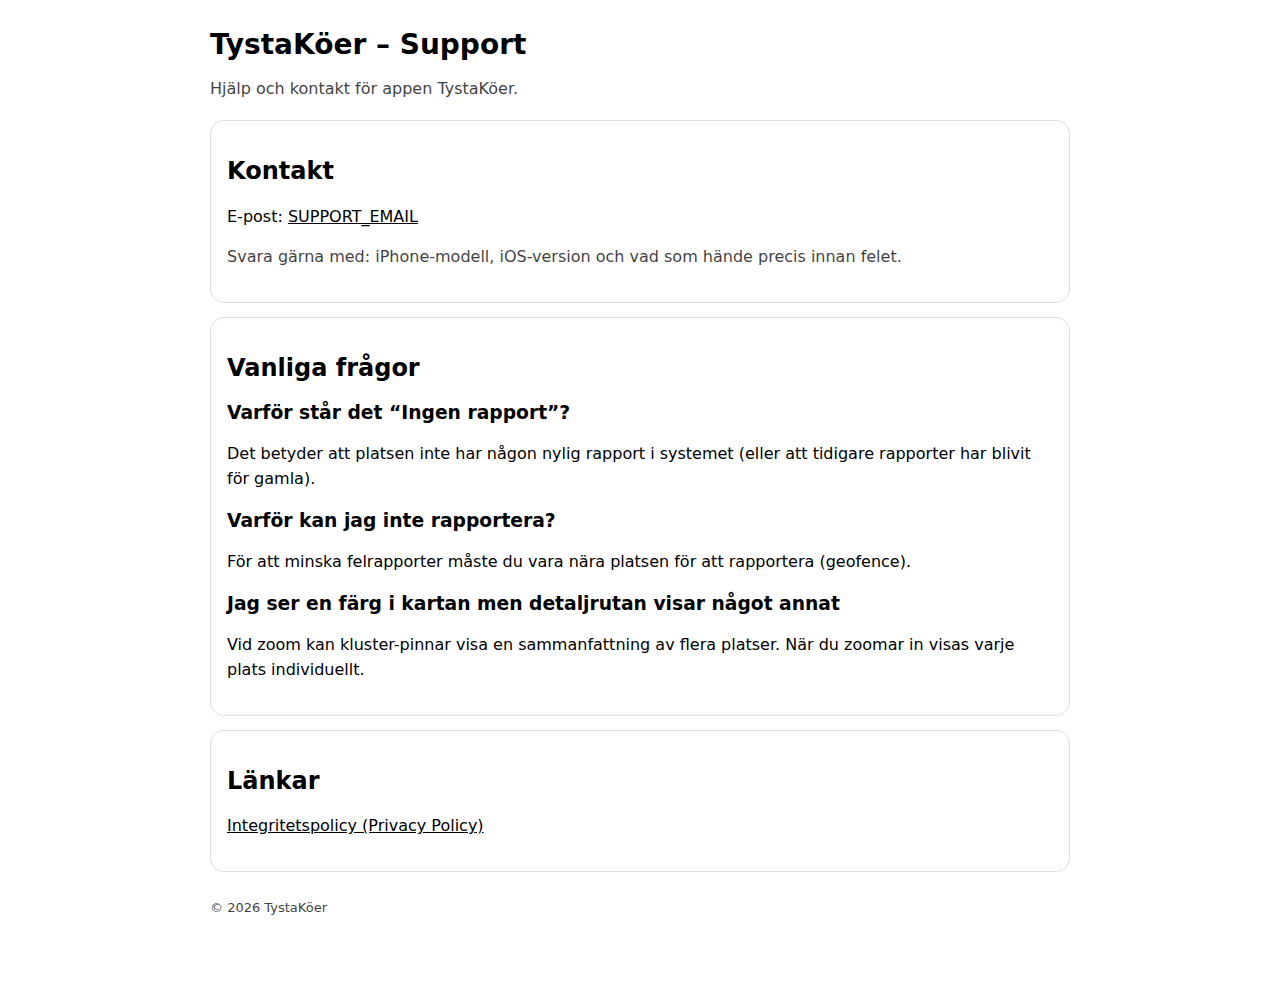
<file: index.html>
<!doctype html>
<html lang="sv">
<head>
  <meta charset="utf-8" />
  <meta name="viewport" content="width=device-width,initial-scale=1" />
  <title>TystaKöer – Support</title>
  <meta name="description" content="Support för TystaKöer." />
  <style>
    :root { color-scheme: light dark; }
    body { font-family: -apple-system, system-ui, Segoe UI, Roboto, Helvetica, Arial, sans-serif; margin: 0; padding: 0; }
    .wrap { max-width: 860px; margin: 0 auto; padding: 28px 18px 60px; }
    header { margin-bottom: 18px; }
    h1 { margin: 0 0 6px; font-size: 28px; }
    p { line-height: 1.55; }
    .card { border: 1px solid rgba(120,120,120,.25); border-radius: 14px; padding: 16px; margin: 14px 0; }
    .muted { opacity: .75; }
    a { color: inherit; }
    footer { margin-top: 26px; font-size: 13px; opacity: .75; }
    code { font-family: ui-monospace, SFMono-Regular, Menlo, Monaco, Consolas, "Liberation Mono", "Courier New", monospace; }
  </style>
</head>
<body>
  <div class="wrap">
    <header>
      <h1>TystaKöer – Support</h1>
      <p class="muted">Hjälp och kontakt för appen TystaKöer.</p>
    </header>

    <div class="card">
      <h2>Kontakt</h2>
      <p>
        E-post: <a href="mailto:SUPPORT_EMAIL">SUPPORT_EMAIL</a>
      </p>
      <p class="muted">
        Svara gärna med: iPhone-modell, iOS-version och vad som hände precis innan felet.
      </p>
    </div>

    <div class="card">
      <h2>Vanliga frågor</h2>

      <h3>Varför står det “Ingen rapport”?</h3>
      <p>
        Det betyder att platsen inte har någon nylig rapport i systemet (eller att tidigare rapporter har blivit för gamla).
      </p>

      <h3>Varför kan jag inte rapportera?</h3>
      <p>
        För att minska felrapporter måste du vara nära platsen för att rapportera (geofence).
      </p>

      <h3>Jag ser en färg i kartan men detaljrutan visar något annat</h3>
      <p>
        Vid zoom kan kluster-pinnar visa en sammanfattning av flera platser. När du zoomar in visas varje plats individuellt.
      </p>
    </div>

    <div class="card">
      <h2>Länkar</h2>
      <p>
        <a href="./privacy.html">Integritetspolicy (Privacy Policy)</a>
      </p>
    </div>

    <footer>
      <p>© <span id="y"></span> TystaKöer</p>
    </footer>
  </div>

  <script>
    document.getElementById("y").textContent = new Date().getFullYear();
  </script>
</body>
</html>
</file>
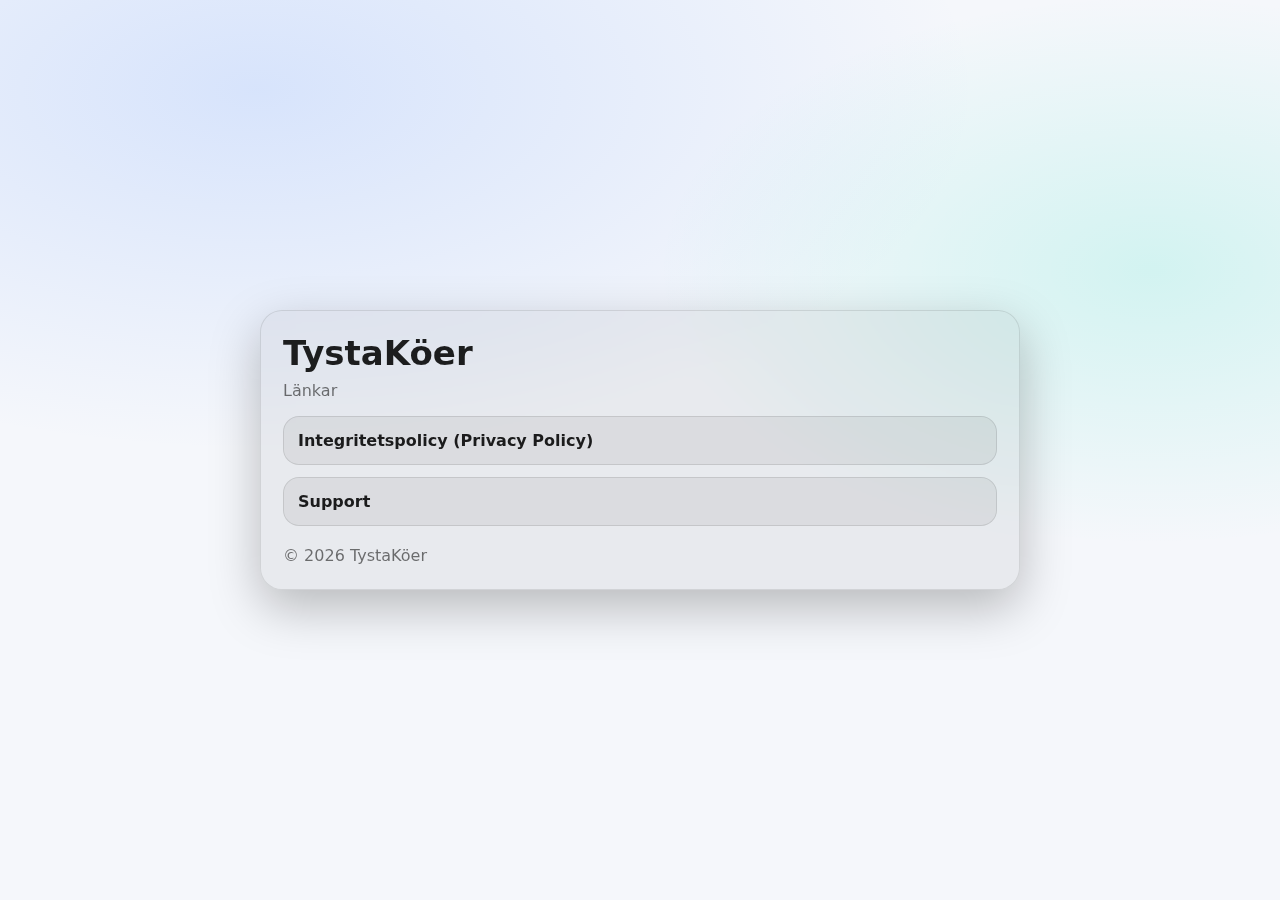
<file: docs/index.html>
<!doctype html>
<html lang="sv">
<head>
  <meta charset="utf-8" />
  <meta name="viewport" content="width=device-width, initial-scale=1" />
  <title>TystaKöer – Länkar</title>
  <link rel="stylesheet" href="./style.css" />
</head>
<body>
  <main class="card">
    <header>
      <h1>TystaKöer</h1>
      <p class="muted">Länkar</p>
    </header>

    <section class="links">
      <a class="btn" href="./privacy.html">Integritetspolicy (Privacy Policy)</a>
      <a class="btn" href="./support.html">Support</a>
    </section>

    <footer class="footer">
      <p class="muted">© <span id="year"></span> TystaKöer</p>
    </footer>
  </main>

  <script>
    document.getElementById("year").textContent = new Date().getFullYear();
  </script>
</body>
</html>
</file>
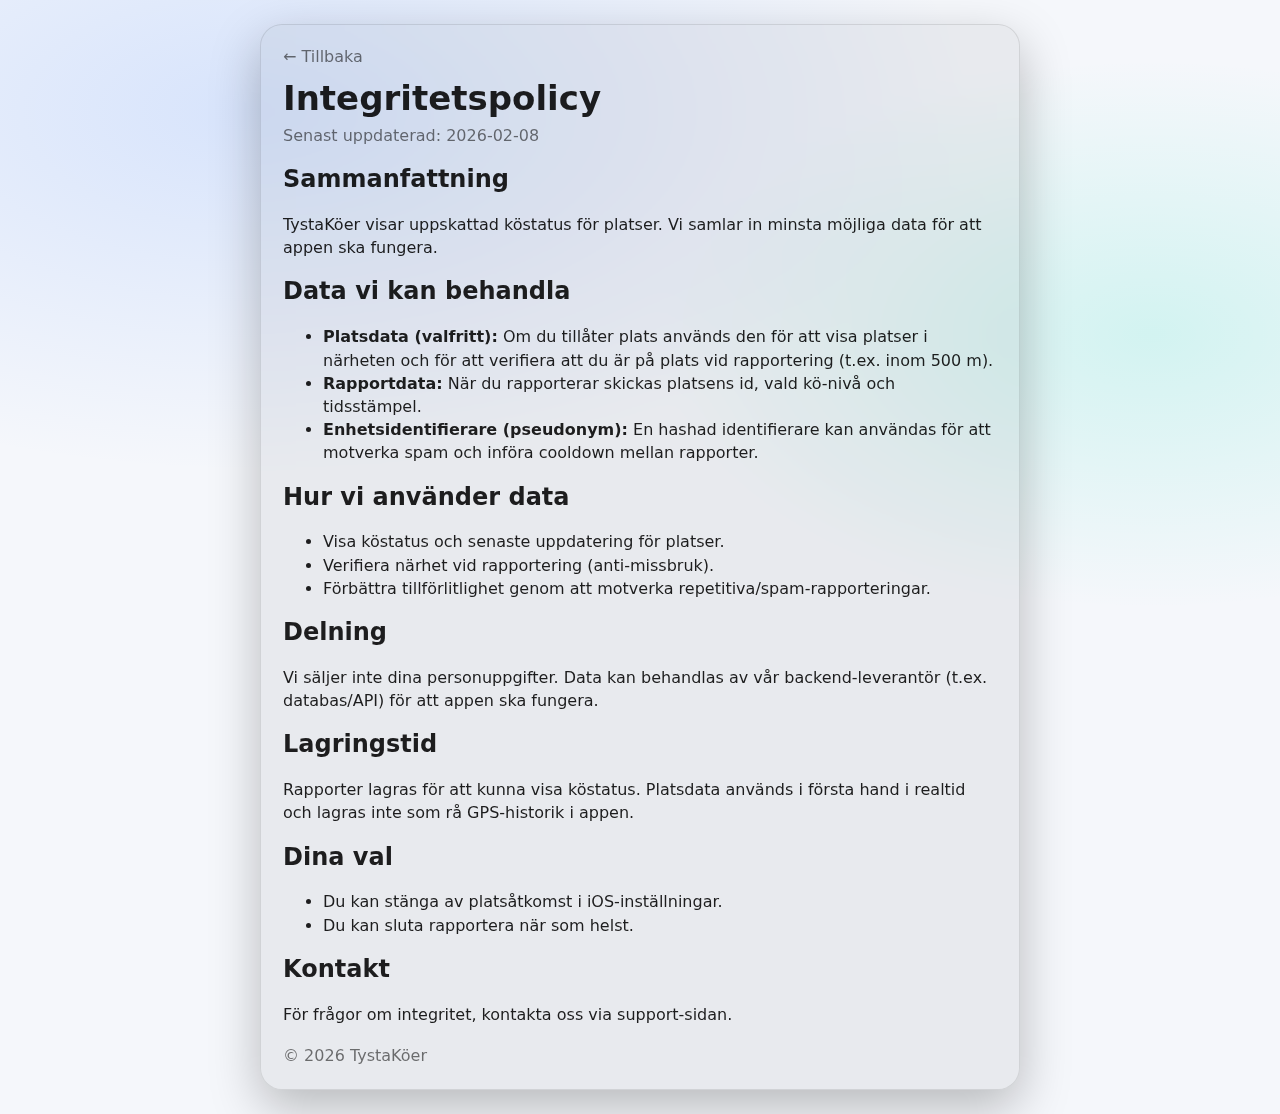
<file: docs/privacy.html>
<!doctype html>
<html lang="sv">
<head>
  <meta charset="utf-8" />
  <meta name="viewport" content="width=device-width, initial-scale=1" />
  <title>Integritetspolicy – TystaKöer</title>
  <link rel="stylesheet" href="./style.css" />
</head>
<body>
  <main class="card">
    <header>
      <a class="back" href="./index.html">← Tillbaka</a>
      <h1>Integritetspolicy</h1>
      <p class="muted">Senast uppdaterad: 2026-02-08</p>
    </header>

    <section class="content">
      <h2>Sammanfattning</h2>
      <p>
        TystaKöer visar uppskattad köstatus för platser. Vi samlar in minsta möjliga data för att appen ska fungera.
      </p>

      <h2>Data vi kan behandla</h2>
      <ul>
        <li><strong>Platsdata (valfritt):</strong> Om du tillåter plats används den för att visa platser i närheten och för att verifiera att du är på plats vid rapportering (t.ex. inom 500 m).</li>
        <li><strong>Rapportdata:</strong> När du rapporterar skickas platsens id, vald kö-nivå och tidsstämpel.</li>
        <li><strong>Enhetsidentifierare (pseudonym):</strong> En hashad identifierare kan användas för att motverka spam och införa cooldown mellan rapporter.</li>
      </ul>

      <h2>Hur vi använder data</h2>
      <ul>
        <li>Visa köstatus och senaste uppdatering för platser.</li>
        <li>Verifiera närhet vid rapportering (anti-missbruk).</li>
        <li>Förbättra tillförlitlighet genom att motverka repetitiva/spam-rapporteringar.</li>
      </ul>

      <h2>Delning</h2>
      <p>
        Vi säljer inte dina personuppgifter. Data kan behandlas av vår backend-leverantör (t.ex. databas/API) för att appen ska fungera.
      </p>

      <h2>Lagringstid</h2>
      <p>
        Rapporter lagras för att kunna visa köstatus. Platsdata används i första hand i realtid och lagras inte som rå GPS-historik i appen.
      </p>

      <h2>Dina val</h2>
      <ul>
        <li>Du kan stänga av platsåtkomst i iOS-inställningar.</li>
        <li>Du kan sluta rapportera när som helst.</li>
      </ul>

      <h2>Kontakt</h2>
      <p>
        För frågor om integritet, kontakta oss via support-sidan.
      </p>
    </section>

    <footer class="footer">
      <p class="muted">© <span id="year"></span> TystaKöer</p>
    </footer>
  </main>

  <script>
    document.getElementById("year").textContent = new Date().getFullYear();
  </script>
</body>
</html>
</file>
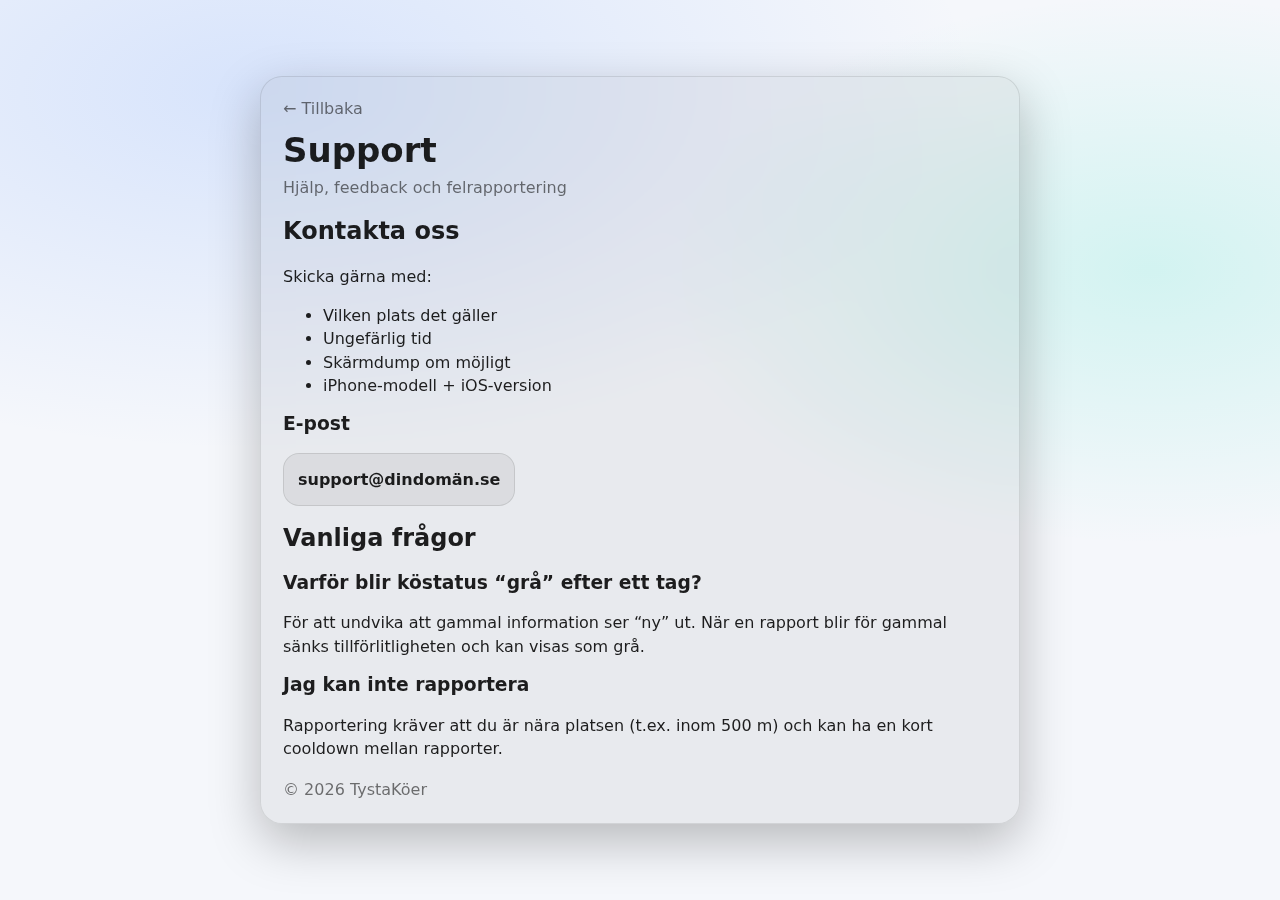
<file: docs/support.html>
<!doctype html>
<html lang="sv">
<head>
  <meta charset="utf-8" />
  <meta name="viewport" content="width=device-width, initial-scale=1" />
  <title>Support – TystaKöer</title>
  <link rel="stylesheet" href="./style.css" />
</head>
<body>
  <main class="card">
    <header>
      <a class="back" href="./index.html">← Tillbaka</a>
      <h1>Support</h1>
      <p class="muted">Hjälp, feedback och felrapportering</p>
    </header>

    <section class="content">
      <h2>Kontakta oss</h2>
      <p>
        Skicka gärna med:
      </p>
      <ul>
        <li>Vilken plats det gäller</li>
        <li>Ungefärlig tid</li>
        <li>Skärmdump om möjligt</li>
        <li>iPhone-modell + iOS-version</li>
      </ul>

      <h3>E-post</h3>
      <p>
        <a class="btn" href="mailto:support@dindomän.se?subject=TystaKöer%20Support">support@dindomän.se</a>
      </p>

      <h2>Vanliga frågor</h2>
      <h3>Varför blir köstatus “grå” efter ett tag?</h3>
      <p>
        För att undvika att gammal information ser “ny” ut. När en rapport blir för gammal sänks tillförlitligheten och kan visas som grå.
      </p>

      <h3>Jag kan inte rapportera</h3>
      <p>
        Rapportering kräver att du är nära platsen (t.ex. inom 500 m) och kan ha en kort cooldown mellan rapporter.
      </p>
    </section>

    <footer class="footer">
      <p class="muted">© <span id="year"></span> TystaKöer</p>
    </footer>
  </main>

  <script>
    document.getElementById("year").textContent = new Date().getFullYear();
  </script>
</body>
</html>
</file>
<file: docs/style.css>
:root {
  --bg: #0b0f14;
  --card: rgba(255, 255, 255, 0.08);
  --stroke: rgba(255, 255, 255, 0.14);
  --text: rgba(255, 255, 255, 0.92);
  --muted: rgba(255, 255, 255, 0.62);
  --btn: rgba(255, 255, 255, 0.10);
  --btnHover: rgba(255, 255, 255, 0.16);
}

@media (prefers-color-scheme: light) {
  :root {
    --bg: #f5f7fb;
    --card: rgba(0, 0, 0, 0.05);
    --stroke: rgba(0, 0, 0, 0.10);
    --text: rgba(0, 0, 0, 0.88);
    --muted: rgba(0, 0, 0, 0.55);
    --btn: rgba(0, 0, 0, 0.06);
    --btnHover: rgba(0, 0, 0, 0.10);
  }
}

* { box-sizing: border-box; }
body {
  margin: 0;
  font-family: ui-rounded, system-ui, -apple-system, Segoe UI, Roboto, Helvetica, Arial, "Apple Color Emoji","Segoe UI Emoji";
  background: radial-gradient(1200px 600px at 20% 10%, rgba(80,140,255,0.18), transparent 60%),
              radial-gradient(900px 500px at 90% 30%, rgba(0,220,180,0.14), transparent 55%),
              var(--bg);
  color: var(--text);
  min-height: 100vh;
  display: grid;
  place-items: center;
  padding: 24px;
}

.card {
  width: min(760px, 100%);
  background: var(--card);
  border: 1px solid var(--stroke);
  border-radius: 22px;
  padding: 22px;
  backdrop-filter: blur(14px);
  -webkit-backdrop-filter: blur(14px);
  box-shadow: 0 18px 50px rgba(0,0,0,0.25);
}

h1 { margin: 0 0 6px; font-size: 34px; }
h2 { margin-top: 18px; }
h3 { margin-top: 16px; }
p, li { line-height: 1.45; }

.muted { color: var(--muted); margin: 0; }

.links { display: grid; gap: 12px; margin-top: 14px; }

.btn {
  display: inline-block;
  padding: 14px 14px;
  border-radius: 16px;
  background: var(--btn);
  border: 1px solid var(--stroke);
  color: var(--text);
  text-decoration: none;
  font-weight: 650;
}

.btn:hover { background: var(--btnHover); }

.back {
  display: inline-block;
  margin-bottom: 12px;
  color: var(--muted);
  text-decoration: none;
}
.back:hover { color: var(--text); }

.footer { margin-top: 18px; }
.content { margin-top: 8px; }
</file>
